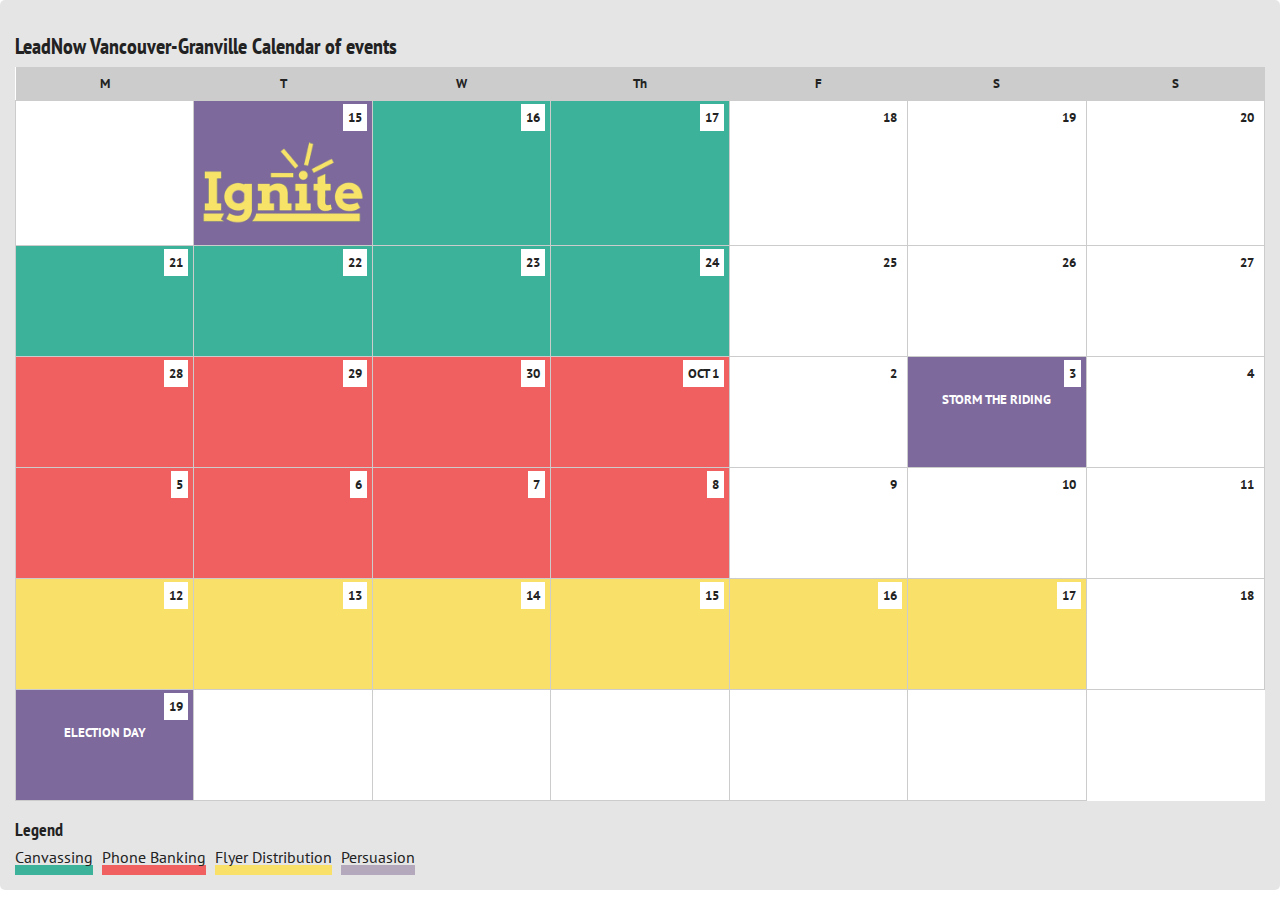
<file: index.html>
<!doctype html>
<html>
<head>

  <meta charset="utf-8">

  <link href='http://fonts.googleapis.com/css?family=PT+Sans:400,700,400italic,700italic' rel='stylesheet' type='text/css'>
  <link href='http://fonts.googleapis.com/css?family=PT+Sans+Narrow:400,700' rel='stylesheet' type='text/css'>

  <style>

    body {
        color: #222;
        font-family: 'PT Sans', sans-serif;
		font-size: 16px;
      	line-height: 1;
      	margin: 0;
		padding: 0;
    }

   .wrapper {
      background: rgba(0, 0, 0, .1);
      border-radius: 5px;
      box-sizing: border-box;
      padding: 15px;
      width: 100%;
    }

    header {
      overflow: clear;
      position: relative;
    }
	
	h1 {
        font-family: 'PT Sans Narrow', sans-serif;
        font-size: 22px;
        font-weight: 700;
        margin: 20px 0 10px;
	}

    h2 {
      font-family: 'PT Sans Narrow', sans-serif;
      font-size: 18px;
      font-weight: 700;
      margin: 20px 0 10px;
    }


    table {
      background: #fff;
      border-collapse: collapse;     
      font-size: 13px;
	  margin-bottom: 20px;
      width: 100%;
    }

    td {
      border: 1px solid #ccc;
      color: #444;
	  height: 100px;
	  padding: 5px;
      text-align: center;
	  vertical-align: top;
	  width: 14.2857143%;
    }
	td p:first-child  {
		margin: 5px 0;
		padding: 0;
		text-align: right;
	}	

    th {
		background: #CCC;
      	color: #222;
      	font-weight: 700;
	  	padding: 10px;
    }
	
	.event {
		background-color: #7d699c;
	}
	.event p {
		font-weight: 700;
		color: white;
	}
	
	td.activity1 {
		background-color: #3cb29b;
	}
	
	td.activity2 {
		background-color: #f16061;
	}
	td.activity3 {
		background-color:#f9e169;
	}
	td.activity4 {
		background-color: #b4a8bd;
	}
	.day {
		background: white;
		color: #222;
		font-size: 13px;
		font-weight: 700;
		margin: 0;
		padding: 5px;
		
	}
	ul {
		list-style:none;
		margin: 0;
		padding: 0;
	}
	li {
		display:inline-block;
		margin-right: 5px;
	}
	li.activity1 {
		border-bottom: 10px solid #3cb29b;
	}
	li.activity2 {
		border-bottom: 10px solid #f16061;
	}
	li.activity3 {
		border-bottom: 10px solid #f9e169;
	}
	li.activity4 {
		border-bottom: 10px solid #b4a8bd;
	}
	img {
		height: auto;
		width: 100%;
	}


  </style>

</head>

<body>

<div class="wrapper">
	
  <header>
	  <h1>LeadNow Vancouver-Granville Calendar of events</h1>
  </header>
  
<table>
	<tr>   
		<th>M</th>
		<th>T</th>
		<th>W</th>
		<th>Th</th>
		<th>F</th>
		<th>S</th>
		<th>S</th>
	</tr>
	<tr>
		<td></td>
		<td class="event">
			<p><span class="day">15</span></p>
			<p><img src="ignite-logo.png" alt="Ignite Logo"></p></td>
		<td class="activity1">
			<p><span class="day">16</span></p>
		</td>
		<td class="activity1">
			<p><span class="day">17</span></p>
		</td>
		<td>
			<p><span class="day">18</span></p>
		</td>
		<td><p><span class="day">19</span></p></td>
		<td>
			<p><span class="day">20</span></p>
		</td>
	</tr>
	<tr>
		<td class="activity1">
			<p><span class="day">21</span></p>
		</td>
		<td class="activity1">
			<p><span class="day">22</span></p>
		</td>
		<td class="activity1">
			<p><span class="day">23</span></p>
		</td>
		<td class="activity1">
			<p><span class="day">24</span></p>
		</td>
		<td>
			<p><span class="day">25</span></p>
		</td>
		<td>
			<p><span class="day">26</span></p>
		</td>
		<td>
			<p><span class="day">27</span></p>
		</td>
	</tr>
	<tr>   
		<td class="activity2">
			<p><span class="day">28</span></p>
		</td>
		<td class="activity2">
			<p><span class="day">29</span></p>
		</td>
		<td class="activity2">
			<p><span class="day">30</span></p>
		</td>
		<td class="activity2">
			<p><span class="day">OCT 1</span></p>
		</td>
		<td>
			<p><span class="day">2</span></p>
		</td>
		<td class="event">
			<p><span class="day">3</span></p>
			<p>STORM THE RIDING</p>
		</td>
		<td>
			<p><span class="day">4</span></p>
		</td>
	</tr>
	<tr>   	
		<td class="activity2">
			<p><span class="day">5</span></p>
		</td>
		<td class="activity2">
			<p><span class="day">6</span></p>
		</td>
		<td class="activity2">
			<p><span class="day">7</span></p>
		</td>
		<td class="activity2">
			<p><span class="day">8</span></p>
		</td>
		<td>
			<p><span class="day">9</span></p>
		</td>
		<td>
			<p><span class="day">10</span></p>
		</td>
		<td>
			<p><span class="day">11</span></p>
		</td>
	</tr>
	<tr>   
		<td class="activity3">
			<p><span class="day">12</span></p>
		</td>
		<td class="activity3">
			<p><span class="day">13</span></p>
		</td>
		<td class="activity3">
			<p><span class="day">14</span></p>
		</td>
		<td class="activity3">
			<p><span class="day">15</span></p>
		</td>
		<td class="activity3">
			<p><span class="day">16</span></p>
		</td>
		<td class="activity3">
			<p><span class="day">17</span></p>
		</td>
		<td>
			<p><span class="day">18</span></p>
		</td>
	</tr>
	<tr>    
		<td class="event">
			<p><span class="day">19</span></p>
			<p>ELECTION DAY</p>
		</td>
		<td></td>
		<td></td>
		<td></td>
		<td></td>
		<td></td>
	</tr>
</table>
<h2>Legend</h2>
<ul>
	<li class="activity1">Canvassing</li>
	<li class="activity2">Phone Banking</li>
	<li class="activity3">Flyer Distribution</li>
	<li class="activity4">Persuasion</li>
</ul>

</div>


</body>
</html>
</file>
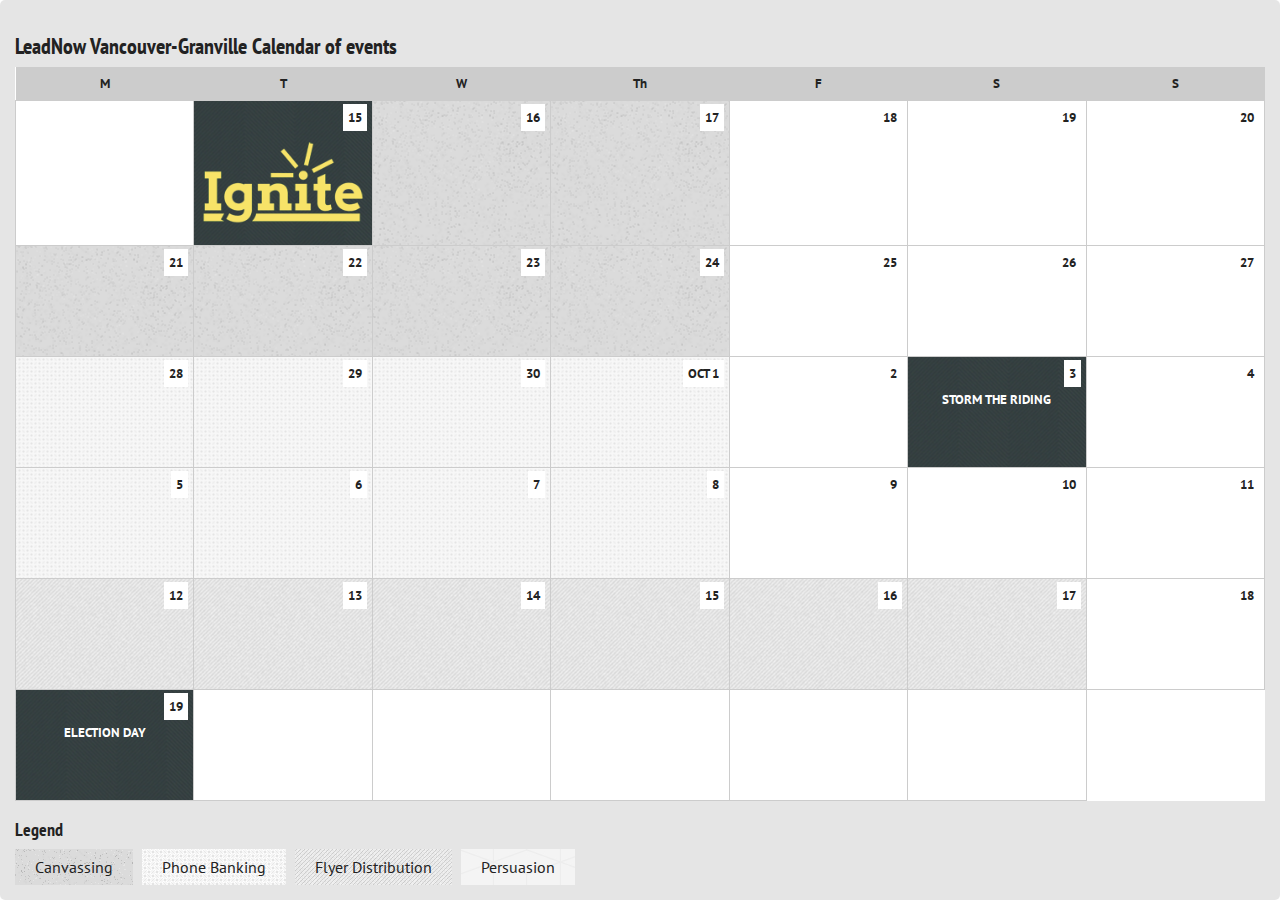
<file: b&w.html>
<!doctype html>
<html>
<head>

  <meta charset="utf-8">

  <link href='http://fonts.googleapis.com/css?family=PT+Sans:400,700,400italic,700italic' rel='stylesheet' type='text/css'>
  <link href='http://fonts.googleapis.com/css?family=PT+Sans+Narrow:400,700' rel='stylesheet' type='text/css'>

	<link href='styles.css' rel='stylesheet' type='text/css'>
	<link href='b&w.css' rel='stylesheet' type='text/css'>

</head>

<body>

<div class="wrapper">
	
  <header>
	  <h1>LeadNow Vancouver-Granville Calendar of events</h1>
  </header>
  
<table>
	<tr>   
		<th>M</th>
		<th>T</th>
		<th>W</th>
		<th>Th</th>
		<th>F</th>
		<th>S</th>
		<th>S</th>
	</tr>
	<tr>
		<td></td>
		<td class="event">
			<p><span class="day">15</span></p>
			<p><img src="images/ignite-logo.png" alt="Ignite Logo"></p></td>
		<td class="activity1">
			<p><span class="day">16</span></p>
		</td>
		<td class="activity1">
			<p><span class="day">17</span></p>
		</td>
		<td>
			<p><span class="day">18</span></p>
		</td>
		<td><p><span class="day">19</span></p></td>
		<td>
			<p><span class="day">20</span></p>
		</td>
	</tr>
	<tr>
		<td class="activity1">
			<p><span class="day">21</span></p>
		</td>
		<td class="activity1">
			<p><span class="day">22</span></p>
		</td>
		<td class="activity1">
			<p><span class="day">23</span></p>
		</td>
		<td class="activity1">
			<p><span class="day">24</span></p>
		</td>
		<td>
			<p><span class="day">25</span></p>
		</td>
		<td>
			<p><span class="day">26</span></p>
		</td>
		<td>
			<p><span class="day">27</span></p>
		</td>
	</tr>
	<tr>   
		<td class="activity2">
			<p><span class="day">28</span></p>
		</td>
		<td class="activity2">
			<p><span class="day">29</span></p>
		</td>
		<td class="activity2">
			<p><span class="day">30</span></p>
		</td>
		<td class="activity2">
			<p><span class="day">OCT 1</span></p>
		</td>
		<td>
			<p><span class="day">2</span></p>
		</td>
		<td class="event">
			<p><span class="day">3</span></p>
			<p>STORM THE RIDING</p>
		</td>
		<td>
			<p><span class="day">4</span></p>
		</td>
	</tr>
	<tr>   	
		<td class="activity2">
			<p><span class="day">5</span></p>
		</td>
		<td class="activity2">
			<p><span class="day">6</span></p>
		</td>
		<td class="activity2">
			<p><span class="day">7</span></p>
		</td>
		<td class="activity2">
			<p><span class="day">8</span></p>
		</td>
		<td>
			<p><span class="day">9</span></p>
		</td>
		<td>
			<p><span class="day">10</span></p>
		</td>
		<td>
			<p><span class="day">11</span></p>
		</td>
	</tr>
	<tr>   
		<td class="activity3">
			<p><span class="day">12</span></p>
		</td>
		<td class="activity3">
			<p><span class="day">13</span></p>
		</td>
		<td class="activity3">
			<p><span class="day">14</span></p>
		</td>
		<td class="activity3">
			<p><span class="day">15</span></p>
		</td>
		<td class="activity3">
			<p><span class="day">16</span></p>
		</td>
		<td class="activity3">
			<p><span class="day">17</span></p>
		</td>
		<td>
			<p><span class="day">18</span></p>
		</td>
	</tr>
	<tr>    
		<td class="event">
			<p><span class="day">19</span></p>
			<p>ELECTION DAY</p>
		</td>
		<td></td>
		<td></td>
		<td></td>
		<td></td>
		<td></td>
	</tr>
</table>
<h2>Legend</h2>
<ul>
	<li class="activity1">Canvassing</li>
	<li class="activity2">Phone Banking</li>
	<li class="activity3">Flyer Distribution</li>
	<li class="activity4">Persuasion</li>
</ul>

</div>


</body>
</html>
</file>
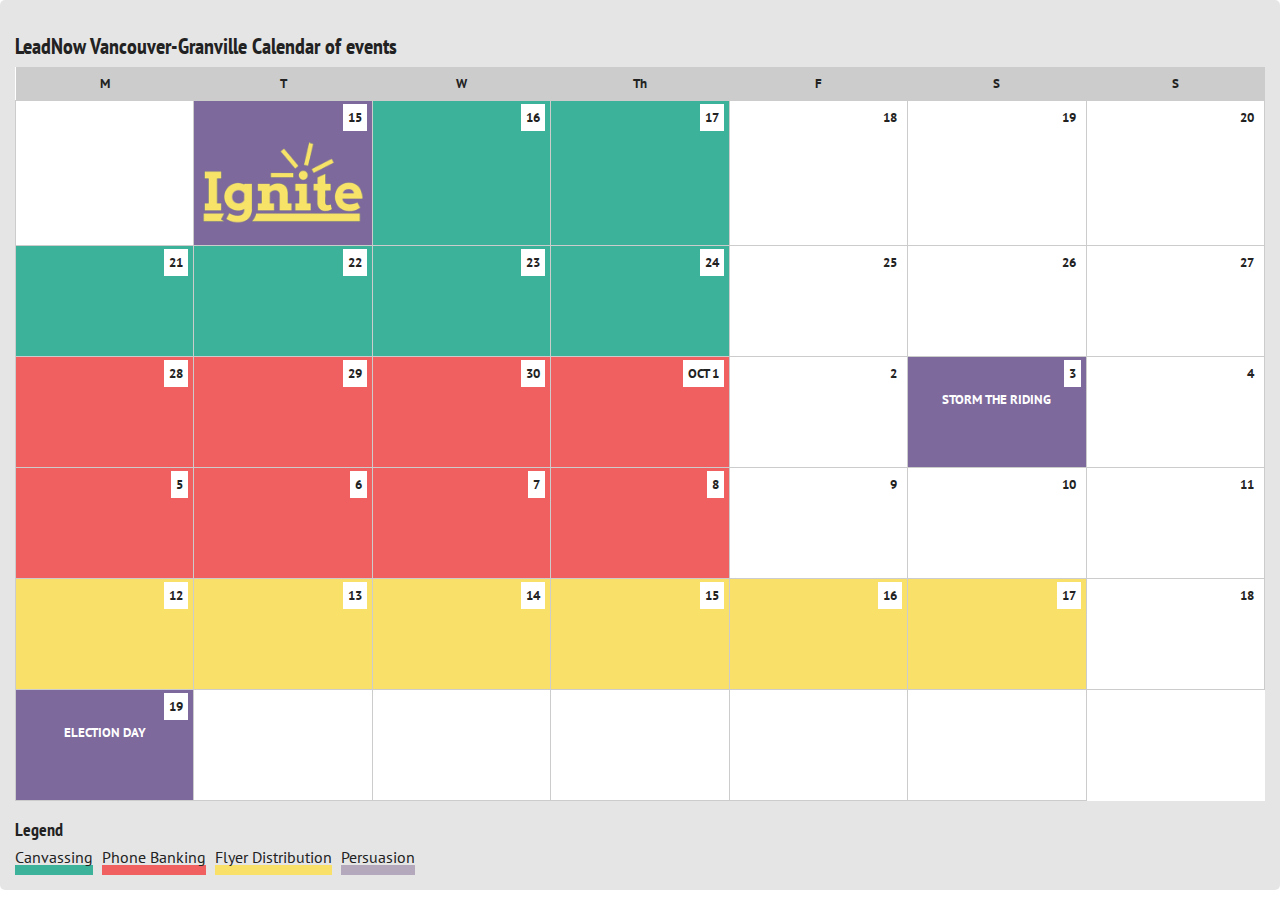
<file: calendar.html>
<!doctype html>
<html>
<head>

  <meta charset="utf-8">

  <link href='http://fonts.googleapis.com/css?family=PT+Sans:400,700,400italic,700italic' rel='stylesheet' type='text/css'>
  <link href='http://fonts.googleapis.com/css?family=PT+Sans+Narrow:400,700' rel='stylesheet' type='text/css'>

  <style>

    body {
        color: #222;
        font-family: 'PT Sans', sans-serif;
		font-size: 16px;
      	line-height: 1;
      	margin: 0;
		padding: 0;
    }

   .wrapper {
      background: rgba(0, 0, 0, .1);
      border-radius: 5px;
      box-sizing: border-box;
      padding: 15px;
      width: 100%;
    }

    header {
      overflow: clear;
      position: relative;
    }
	
	h1 {
        font-family: 'PT Sans Narrow', sans-serif;
        font-size: 22px;
        font-weight: 700;
        margin: 20px 0 10px;
	}

    h2 {
      font-family: 'PT Sans Narrow', sans-serif;
      font-size: 18px;
      font-weight: 700;
      margin: 20px 0 10px;
    }


    table {
      background: #fff;
      border-collapse: collapse;     
      font-size: 13px;
	  margin-bottom: 20px;
      width: 100%;
    }

    td {
      border: 1px solid #ccc;
      color: #444;
	  height: 100px;
	  padding: 5px;
      text-align: center;
	  vertical-align: top;
	  width: 14.2857143%;
    }
	td p:first-child  {
		margin: 5px 0;
		padding: 0;
		text-align: right;
	}	

    th {
		background: #CCC;
      	color: #222;
      	font-weight: 700;
	  	padding: 10px;
    }
	
	.event {
		background-color: #7d699c;
	}
	.event p {
		font-weight: 700;
		color: white;
	}
	
	td.activity1 {
		background-color: #3cb29b;
	}
	
	td.activity2 {
		background-color: #f16061;
	}
	td.activity3 {
		background-color:#f9e169;
	}
	td.activity4 {
		background-color: #b4a8bd;
	}
	.day {
		background: white;
		color: #222;
		font-size: 13px;
		font-weight: 700;
		margin: 0;
		padding: 5px;
		
	}
	ul {
		list-style:none;
		margin: 0;
		padding: 0;
	}
	li {
		display:inline-block;
		margin-right: 5px;
	}
	li.activity1 {
		border-bottom: 10px solid #3cb29b;
	}
	li.activity2 {
		border-bottom: 10px solid #f16061;
	}
	li.activity3 {
		border-bottom: 10px solid #f9e169;
	}
	li.activity4 {
		border-bottom: 10px solid #b4a8bd;
	}
	img {
		height: auto;
		width: 100%;
	}


  </style>

</head>

<body>

<div class="wrapper">
	
  <header>
	  <h1>LeadNow Vancouver-Granville Calendar of events</h1>
  </header>
  
<table>
	<tr>   
		<th>M</th>
		<th>T</th>
		<th>W</th>
		<th>Th</th>
		<th>F</th>
		<th>S</th>
		<th>S</th>
	</tr>
	<tr>
		<td></td>
		<td class="event">
			<p><span class="day">15</span></p>
			<p><img src="ignite-logo.png" alt="Ignite Logo"></p></td>
		<td class="activity1">
			<p><span class="day">16</span></p>
		</td>
		<td class="activity1">
			<p><span class="day">17</span></p>
		</td>
		<td>
			<p><span class="day">18</span></p>
		</td>
		<td><p><span class="day">19</span></p></td>
		<td>
			<p><span class="day">20</span></p>
		</td>
	</tr>
	<tr>
		<td class="activity1">
			<p><span class="day">21</span></p>
		</td>
		<td class="activity1">
			<p><span class="day">22</span></p>
		</td>
		<td class="activity1">
			<p><span class="day">23</span></p>
		</td>
		<td class="activity1">
			<p><span class="day">24</span></p>
		</td>
		<td>
			<p><span class="day">25</span></p>
		</td>
		<td>
			<p><span class="day">26</span></p>
		</td>
		<td>
			<p><span class="day">27</span></p>
		</td>
	</tr>
	<tr>   
		<td class="activity2">
			<p><span class="day">28</span></p>
		</td>
		<td class="activity2">
			<p><span class="day">29</span></p>
		</td>
		<td class="activity2">
			<p><span class="day">30</span></p>
		</td>
		<td class="activity2">
			<p><span class="day">OCT 1</span></p>
		</td>
		<td>
			<p><span class="day">2</span></p>
		</td>
		<td class="event">
			<p><span class="day">3</span></p>
			<p>STORM THE RIDING</p>
		</td>
		<td>
			<p><span class="day">4</span></p>
		</td>
	</tr>
	<tr>   	
		<td class="activity2">
			<p><span class="day">5</span></p>
		</td>
		<td class="activity2">
			<p><span class="day">6</span></p>
		</td>
		<td class="activity2">
			<p><span class="day">7</span></p>
		</td>
		<td class="activity2">
			<p><span class="day">8</span></p>
		</td>
		<td>
			<p><span class="day">9</span></p>
		</td>
		<td>
			<p><span class="day">10</span></p>
		</td>
		<td>
			<p><span class="day">11</span></p>
		</td>
	</tr>
	<tr>   
		<td class="activity3">
			<p><span class="day">12</span></p>
		</td>
		<td class="activity3">
			<p><span class="day">13</span></p>
		</td>
		<td class="activity3">
			<p><span class="day">14</span></p>
		</td>
		<td class="activity3">
			<p><span class="day">15</span></p>
		</td>
		<td class="activity3">
			<p><span class="day">16</span></p>
		</td>
		<td class="activity3">
			<p><span class="day">17</span></p>
		</td>
		<td>
			<p><span class="day">18</span></p>
		</td>
	</tr>
	<tr>    
		<td class="event">
			<p><span class="day">19</span></p>
			<p>ELECTION DAY</p>
		</td>
		<td></td>
		<td></td>
		<td></td>
		<td></td>
		<td></td>
	</tr>
</table>
<h2>Legend</h2>
<ul>
	<li class="activity1">Canvassing</li>
	<li class="activity2">Phone Banking</li>
	<li class="activity3">Flyer Distribution</li>
	<li class="activity4">Persuasion</li>
</ul>

</div>




</body>
</html>
</file>
<file: styles.css>
body {
	color: #222;
	font-family: 'PT Sans', sans-serif;
	font-size: 16px;
	line-height: 1;
	margin: 0;
	padding: 0;
}

.wrapper {
	background: rgba(0, 0, 0, .1);
	border-radius: 5px;
	box-sizing: border-box;
	padding: 15px;
	width: 100%;
}

h1 {
     font-family: 'PT Sans Narrow', sans-serif;
     font-size: 22px;
     font-weight: 700;
     margin: 20px 0 10px;
}

 h2 {
   font-family: 'PT Sans Narrow', sans-serif;
   font-size: 18px;
   font-weight: 700;
   margin: 20px 0 10px;
 }


 table {
   background: #fff;
   border-collapse: collapse;     
   font-size: 13px;
  margin-bottom: 20px;
   width: 100%;
 }

 td {
   border: 1px solid #ccc;
   color: #444;
  height: 100px;
  padding: 5px;
   text-align: center;
  vertical-align: top;
  width: 14.2857143%;
 }
td p:first-child  {
	margin: 5px 0;
	padding: 0;
	text-align: right;
}	

 th {
	background: #CCC;
   	color: #222;
   	font-weight: 700;
  	padding: 10px;
 }

.event {
	background: #7d699c;
}
.event p {
	font-weight: 700;
	color: white;
}

td.activity1 {
	background: #3cb29b;
}

td.activity2 {
	background: #f16061;
}
td.activity3 {
	background:#f9e169;
}
td.activity4 {
	background: #b4a8bd;
}
.day {
	background: white;
	color: #222;
	font-size: 13px;
	font-weight: 700;
	margin: 0;
	padding: 5px;
	
}
ul {
	list-style:none;
	margin: 0;
	padding: 0;
}
li {
	display:inline-block;
	margin-right: 5px;
}
li.activity1 {
	border-bottom: 10px solid #3cb29b;
}
li.activity2 {
	border-bottom: 10px solid #f16061;
}
li.activity3 {
	border-bottom: 10px solid #f9e169;
}
li.activity4 {
	border-bottom: 10px solid #b4a8bd;
}
img {
	height: auto;
	width: 100%;
}
</file>
<file: b&w.css>
.event {
	background: url('images/bg.png');
}

td.activity1,
li.activity1 {
	background: url('images/bg1.png');
}

td.activity2,
li.activity2 {
	background: url('images/bg2.png');
}
td.activity3,
li.activity3 {
	background: url('images/bg3.png');
}
td.activity4,
li.activity4 {
	background: url('images/bg5.png');
}


li.activity1, li.activity2, li.activity3, li.activity4 {
	border-bottom: none;
	padding: 10px 20px;
}
</file>
